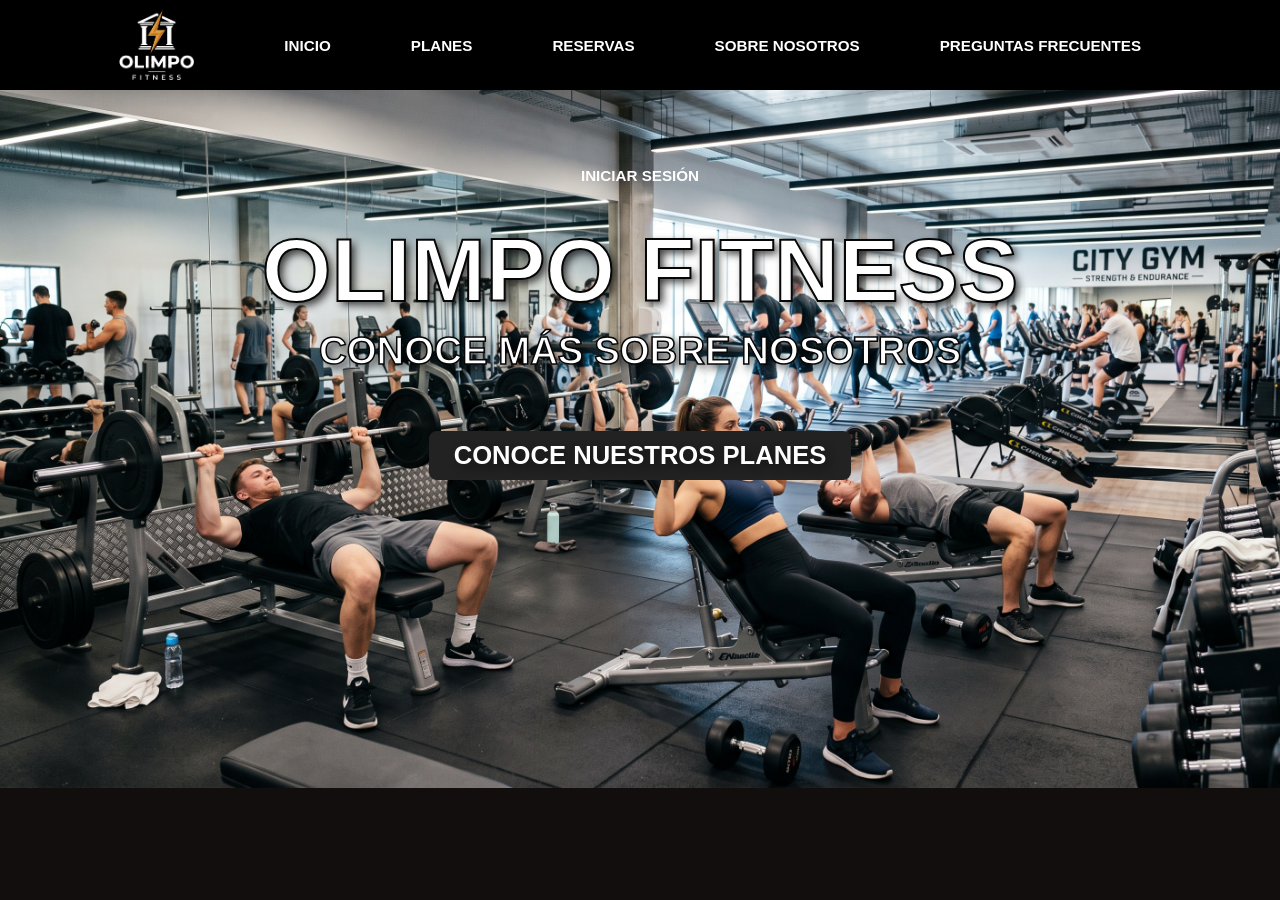
<file: OlimpoFitness/index.html>
<!DOCTYPE html>


<html lang="es">
<head>
    
    <meta charset="UTF-8" name="viewport" content="width=device-width, initial-scale=1.0">
    <link rel="stylesheet" href="estilos.css">

</head>

<body>

    <header id="barra-navegacion"></header>
    <script src="scripts/barraNav.js"></script>


    <!-- Imagen principal del gimnasio -->
    <div class="contenedor-imagen">
        <img src="Imagenes/ImagenPortada.jpeg" class="imagen-fondo">
        <div class="centralizador">
            <h1 class="titulo-pagina">OLIMPO FITNESS</h1>
            <h1 class="sub-titulo">CONOCE MÁS SOBRE NOSOTROS</h1>
            <a href="planes.html" class="boton-img"> CONOCE NUESTROS PLANES </a>
        </div>
    </div>
    
       <script src="scripts/scriptRegistro.js"></script>
</body>

</html>
</file>
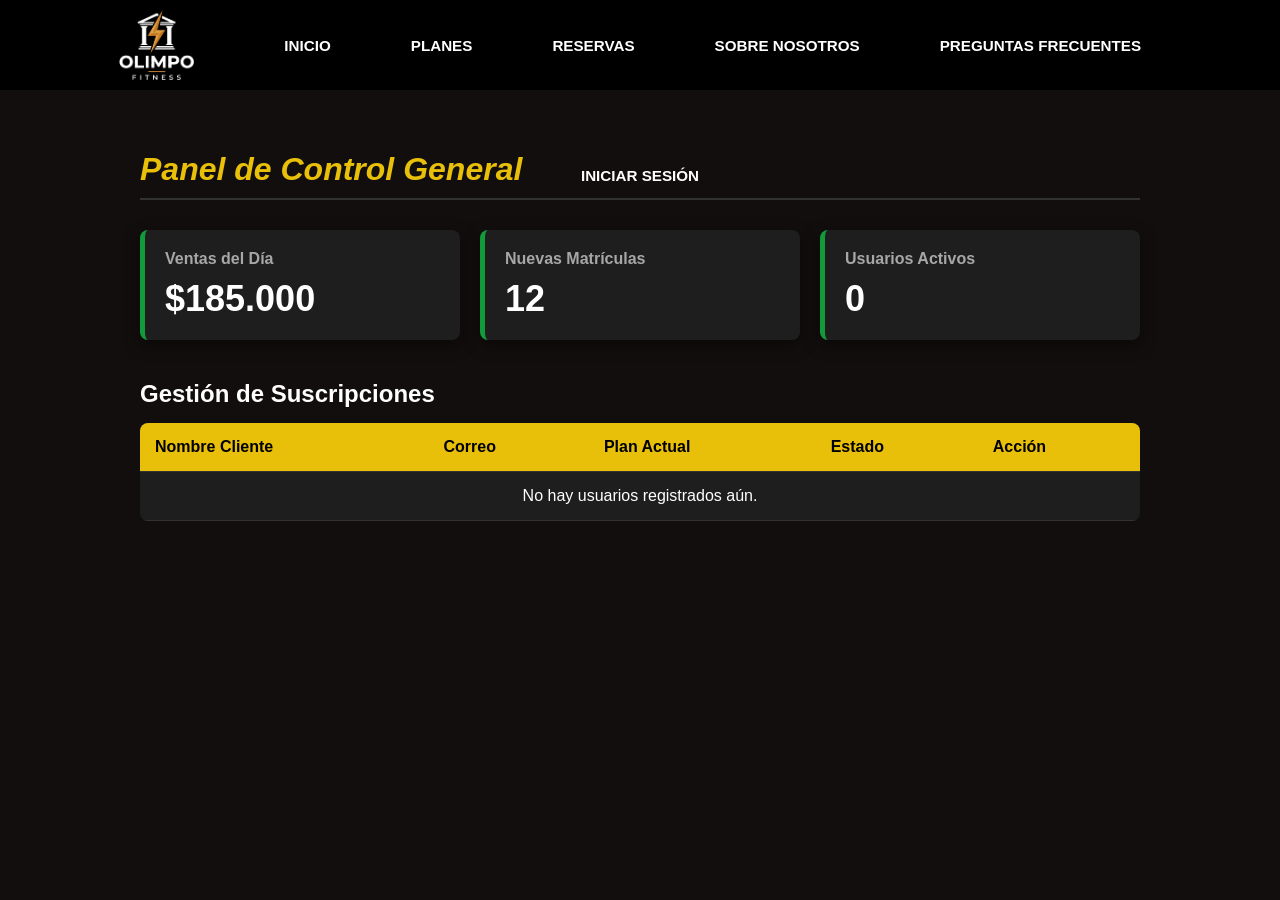
<file: OlimpoFitness/admin.html>
<!DOCTYPE html>
<html lang="es">
<head>
    <meta charset="UTF-8">
    <meta name="viewport" content="width=device-width, initial-scale=1.0">
    <title>Panel Admin - Olimpo Fitness</title>
    <link rel="stylesheet" href="estilos.css">
</head>
<body>

    
    <header id="barra-navegacion"></header>
    <script src="scripts/barraNav.js"></script>

    
    <main class="contenedor-admin">
        <h1 class="titulo-admin">Panel de Control General</h1>
        
        
        <div class="tarjetas-resumen">
            <div class="tarjeta-dato">
                <h3>Ventas del Día</h3>
                <p class="numero-grande">$185.000</p>
            </div>
            <div class="tarjeta-dato">
                <h3>Nuevas Matrículas</h3>
                <p class="numero-grande">12</p>
            </div>
            <div class="tarjeta-dato">
                <h3>Usuarios Activos</h3>
                <p class="numero-grande" id="contador-usuarios">0</p>
            </div>
        </div>

        
        <div class="seccion-tabla">
            <h2>Gestión de Suscripciones</h2>
            <table class="tabla-admin">
                <thead>
                    <tr>
                        <th>Nombre Cliente</th>
                        <th>Correo</th>
                        <th>Plan Actual</th>
                        <th>Estado</th>
                        <th>Acción</th>
                    </tr>
                </thead>
               
                <tbody id="tabla-usuarios">
                </tbody>
            </table>
        </div>
    </main>

    
    <script src="scripts/scriptAdmin.js"></script>
</body>
</html>
</file>
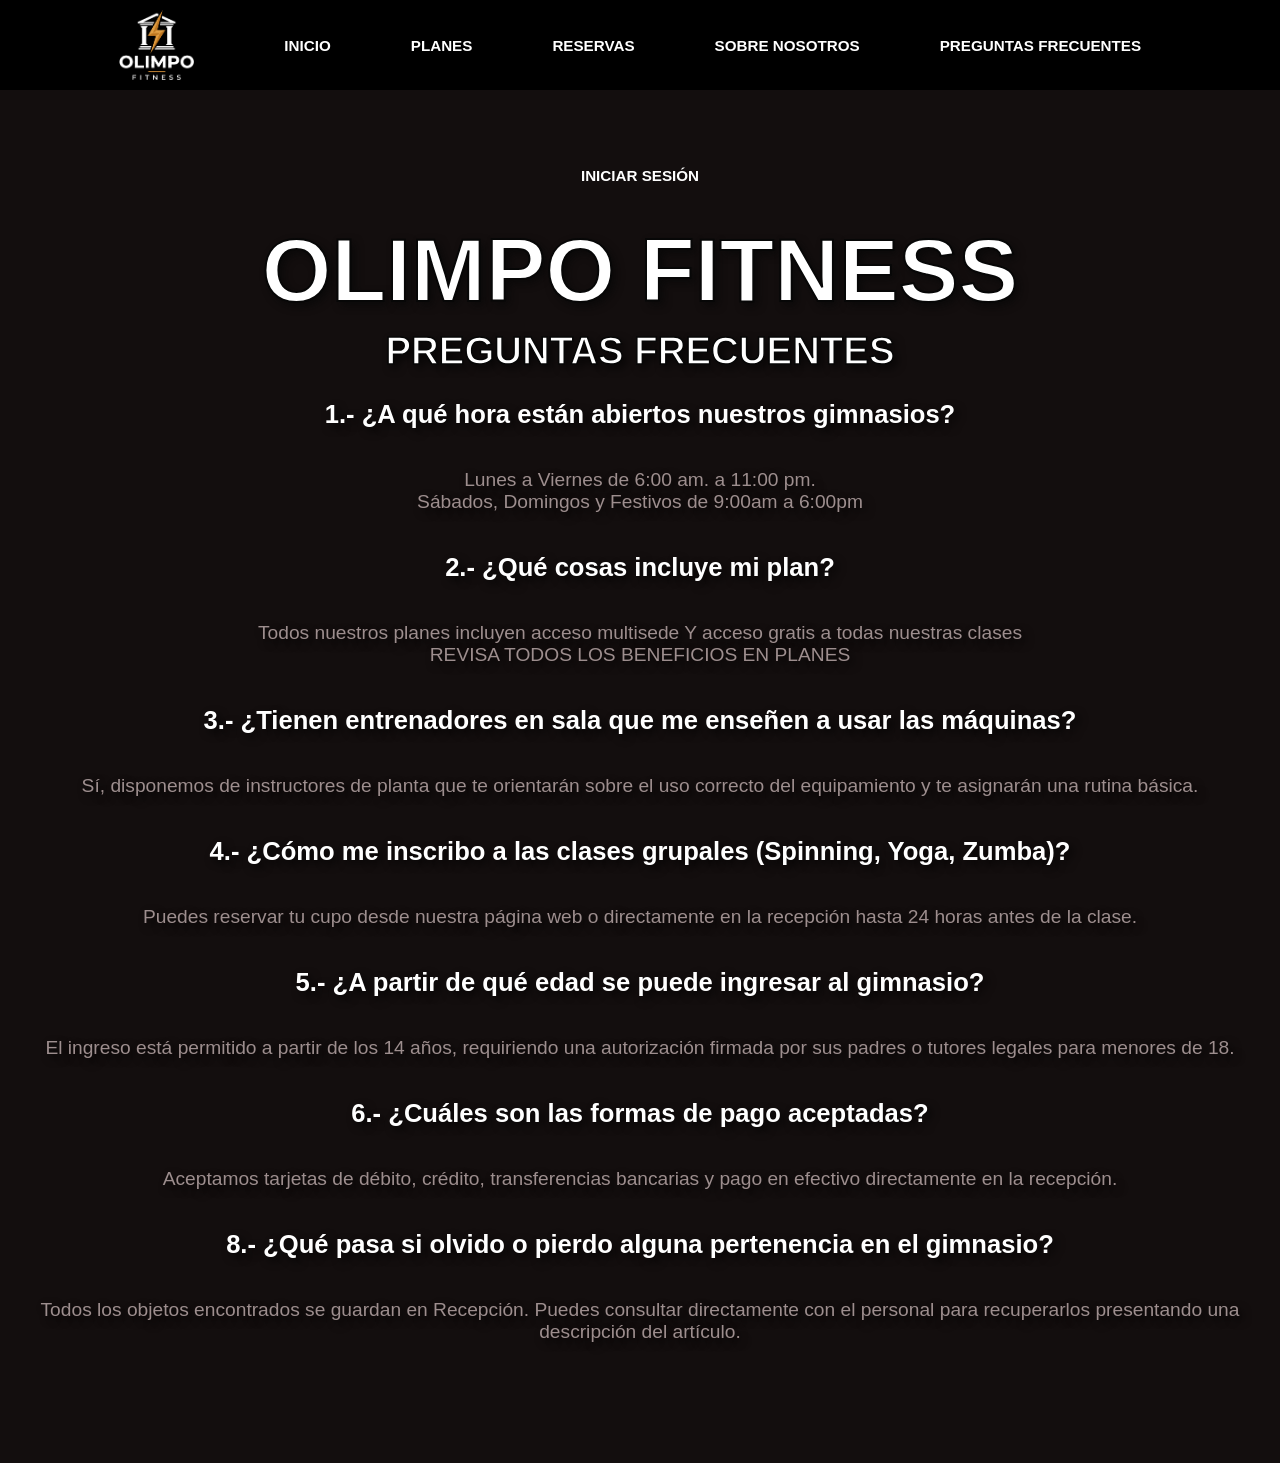
<file: OlimpoFitness/faq.html>
<!DOCTYPE html>


<html lang="es">
<head>
    
    <meta charset="UTF-8" name="viewport" content="width=device-width, initial-scale=1.0">
    <link rel="stylesheet" href="estilos.css">

</head>

<body>

    <!-- Zona de barra principal-->
    <header id="barra-navegacion"></header>
    <script src="scripts/barraNav.js"></script>

    <h1 class="titulo-pagina">OLIMPO FITNESS</h1>
            <h1 class="sub-titulo">PREGUNTAS FRECUENTES</h1>

<div class="contenedor-faq">

    <!-- Pregunta 1 -->
    <div class="faq-item">
        <h3 class="subsubtitulo">1.- ¿A qué hora están abiertos nuestros gimnasios?</h3>
        <p class="texto-respuesta">Lunes a Viernes de 6:00 am. a 11:00 pm.<br>Sábados, Domingos y Festivos de 9:00am a 6:00pm</p>
    </div>

    <!-- Pregunta 2 -->
    <div class="faq-item">
        <h3 class="subsubtitulo">2.- ¿Qué cosas incluye mi plan?</h3>
        <p class="texto-respuesta">Todos nuestros planes incluyen acceso multisede Y acceso gratis a todas nuestras clases <br> REVISA TODOS LOS BENEFICIOS EN PLANES</a></p>
    </div>

    <div class="faq-item">
        <h3 class="subsubtitulo">3.- ¿Tienen entrenadores en sala que me enseñen a usar las máquinas?</h3>
        <p class="texto-respuesta">Sí, disponemos de instructores de planta que te orientarán sobre el uso correcto del equipamiento y te asignarán una rutina básica.</p>
    </div>

    <div class="faq-item">
        <h3 class="subsubtitulo">4.- ¿Cómo me inscribo a las clases grupales (Spinning, Yoga, Zumba)?</h3>
        <p class="texto-respuesta">Puedes reservar tu cupo desde nuestra página web o directamente en la recepción hasta 24 horas antes de la clase.</p>
    </div>

    <div class="faq-item">
        <h3 class="subsubtitulo">5.- ¿A partir de qué edad se puede ingresar al gimnasio?</h3>
        <p class="texto-respuesta">El ingreso está permitido a partir de los 14 años, requiriendo una autorización firmada por sus padres o tutores legales para menores de 18.</p>
    </div>

        <!-- Pregunta 6 -->
    <div class="faq-item">
        <h3 class="subsubtitulo">6.- ¿Cuáles son las formas de pago aceptadas?</h3>
        <p class="texto-respuesta">Aceptamos tarjetas de débito, crédito, transferencias bancarias y pago en efectivo directamente en la recepción.</p>
    </div>

        <!-- Pregunta 7 -->
    <div class="faq-item">
        <h3 class="subsubtitulo">8.- ¿Qué pasa si olvido o pierdo alguna pertenencia en el gimnasio?</h3>
        <p class="texto-respuesta">Todos los objetos encontrados se guardan en Recepción. Puedes consultar directamente con el personal para recuperarlos presentando una descripción del artículo.</p>
    </div>
       <script src="scripts/scriptRegistro.js"></script>
        
</body>

</html>
</file>
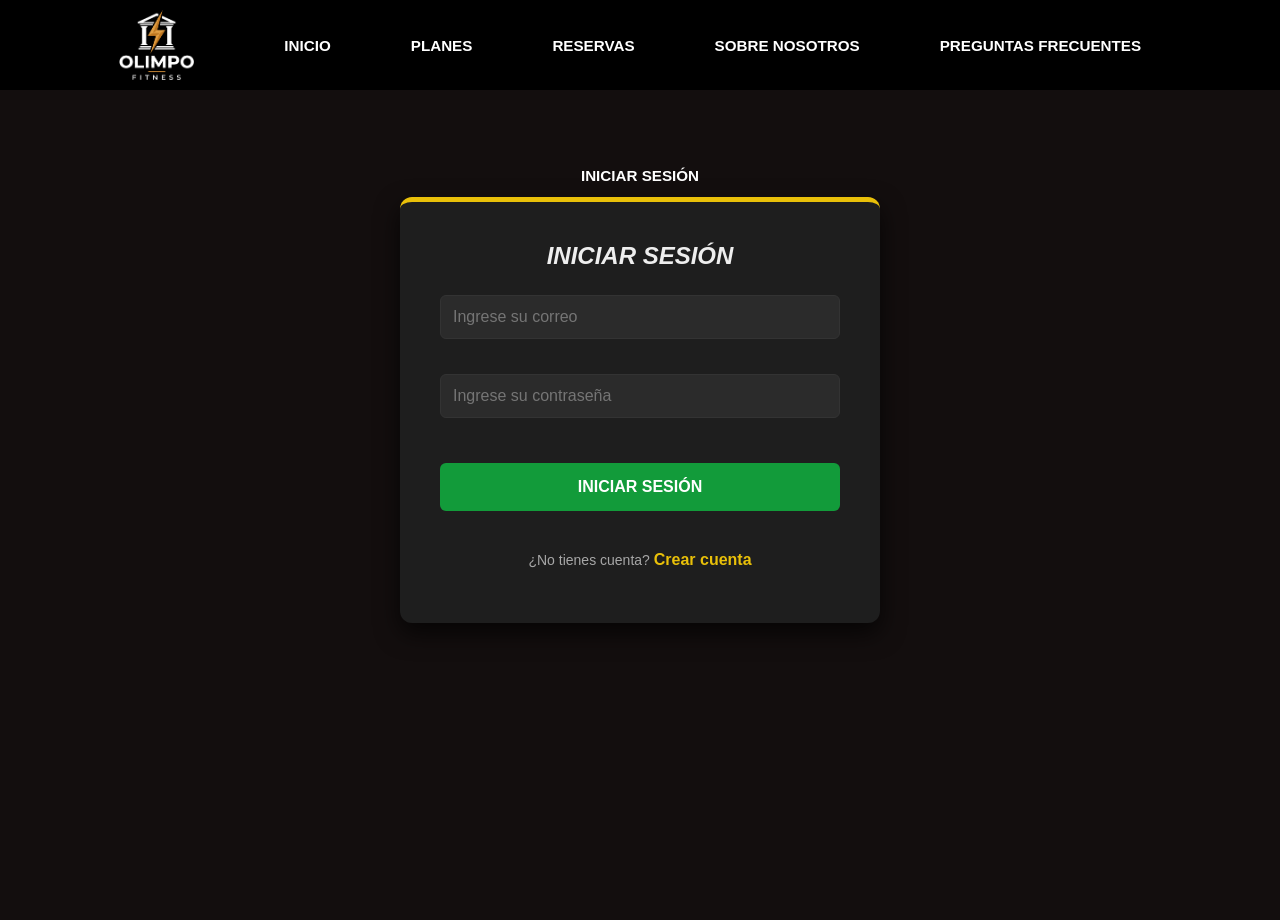
<file: OlimpoFitness/login.html>
<!DOCTYPE html>
<html lang="es">
<head>
    <meta charset="UTF-8">
    <meta name="viewport" content="width=device-width, initial-scale=1.0">
    <title>Iniciar Sesión - Olimpo Fitness</title>
    <link rel="stylesheet" href="estilos.css">
</head>
<body>

    <!-- Zona de barra principal, con botones -->
    <header id="barra-navegacion"></header>
    <script src="scripts/barraNav.js"></script>


    <!-- Contenedor del Login -->
    <div class="contenedor-login">
        <div class="cuadro-login">
            <h2>INICIAR SESIÓN</h2>
            
            <form onsubmit="iniciarSesion(event)">
                <input type="email" id="correo-login" class="campo-texto" placeholder="Ingrese su correo" required>
                <input type="password" id="clave-login" class="campo-texto" placeholder="Ingrese su contraseña" required>
                
                <button type="submit" class="boton-entrar">INICIAR SESIÓN</button>
                
                <p class="texto-registro">
                    ¿No tienes cuenta? <a href="registro.html" class="btn-crear">Crear cuenta</a> 
                </p>
            </form>
        </div>
    </div>

       <script src="scripts/scriptRegistro.js"></script>
</body>
</html>
</file>
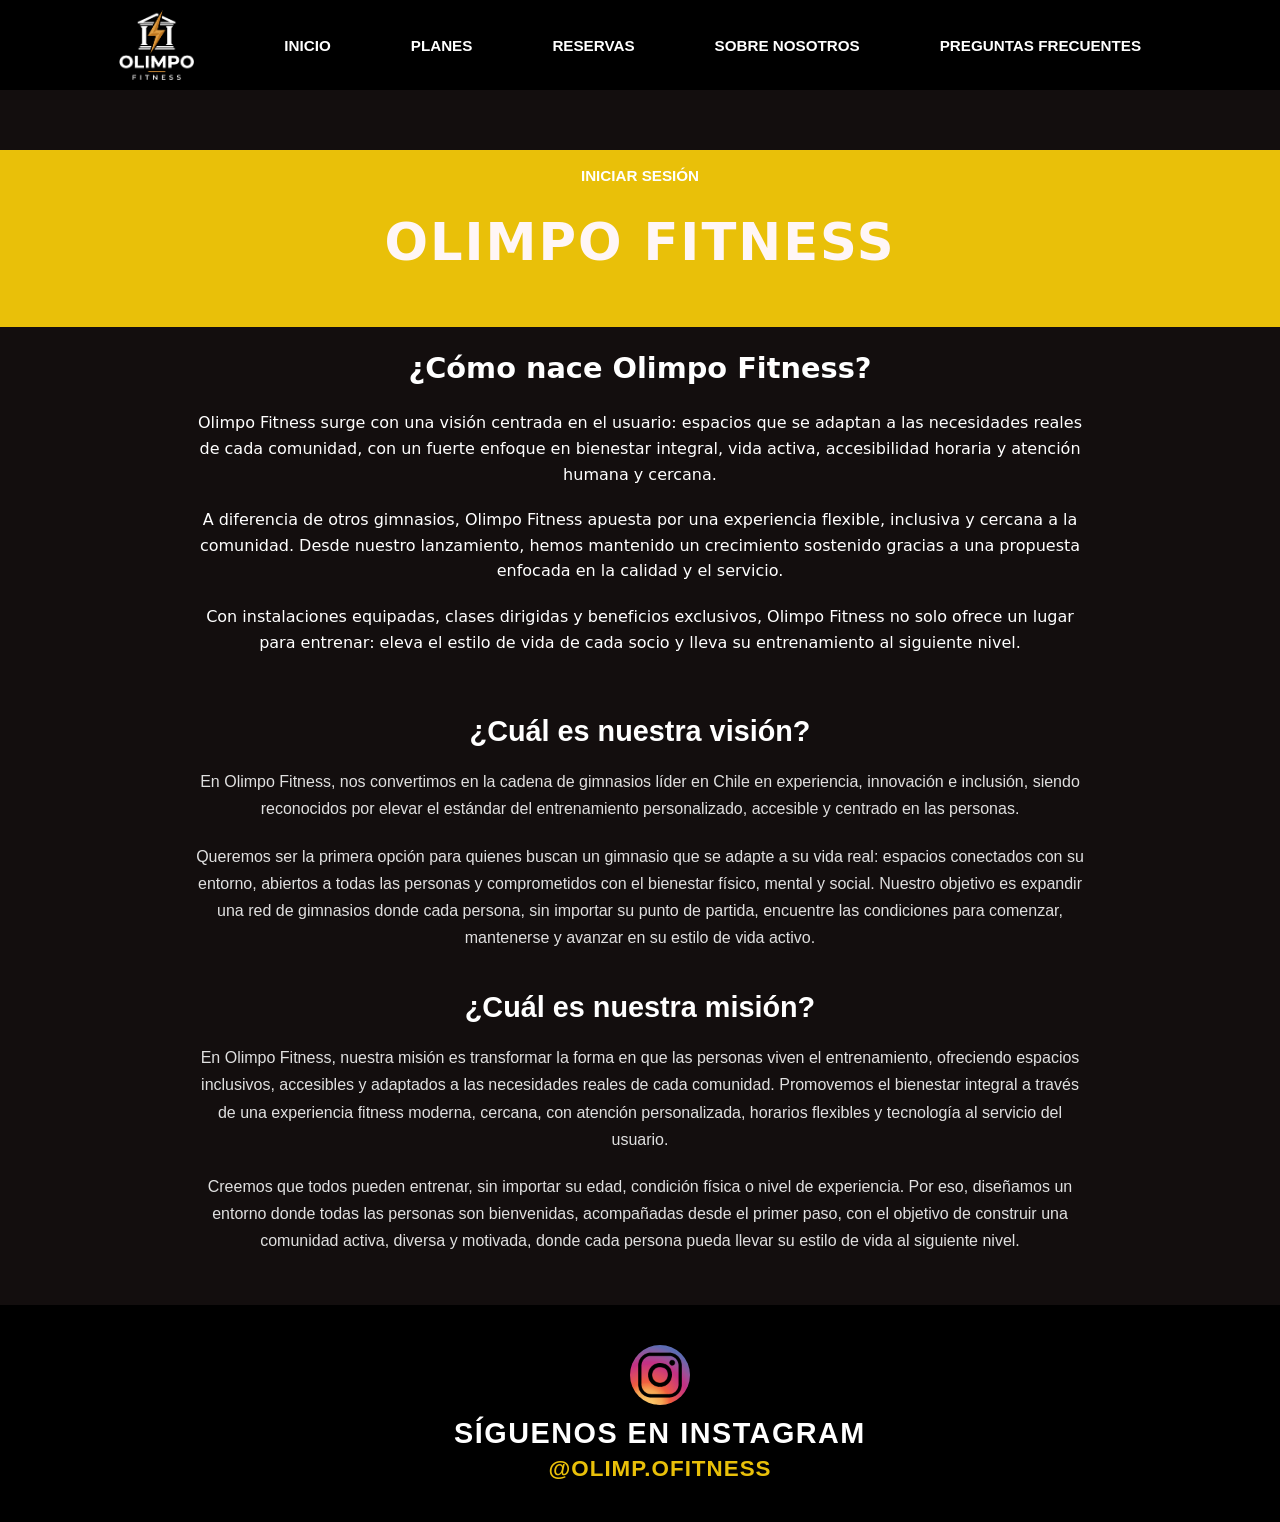
<file: OlimpoFitness/nosotros.html>
<!DOCTYPE html>


<html lang="es">
<head>
    
    <meta charset="UTF-8" name="viewport" content="width=device-width, initial-scale=1.0">
    <link rel="stylesheet" href="estilos.css">

</head>

<body>

    <!-- Zona de barra principal, con botones -->

    <header id="barra-navegacion"></header>
    <script src="scripts/barraNav.js"></script>


    <section class="seccion-nosotros">
        <div class="franja">
            <h1 class="titulo-principal">OLIMPO FITNESS</h1>
        </div>
    
        <h2 class="titulo-nosotros">¿Cómo nace Olimpo Fitness?</h2>

        <p class="texto-nosotros">
            Olimpo Fitness surge con una visión centrada en el usuario: espacios que se adaptan a las necesidades reales de cada comunidad, con un fuerte enfoque en bienestar integral, vida activa, accesibilidad horaria y atención humana y cercana.
        </p>

        <p class="texto-nosotros">
            A diferencia de otros gimnasios, Olimpo Fitness apuesta por una experiencia flexible, inclusiva y cercana a la comunidad. Desde nuestro lanzamiento, hemos mantenido un crecimiento sostenido gracias a una propuesta enfocada en la calidad y el servicio.
        </p>

        <p class="texto-nosotros">
            Con instalaciones equipadas, clases dirigidas y beneficios exclusivos, Olimpo Fitness no solo ofrece un lugar para entrenar: eleva el estilo de vida de cada socio y lleva su entrenamiento al siguiente nivel.
        </p>
    </section>

    <section class="seccion-mision-vision">
        <h2 class="titulo-vm">¿Cuál es nuestra visión?</h2>
        <p class="texto-vm">
            En Olimpo Fitness, nos convertimos en la cadena de gimnasios líder en Chile en experiencia, innovación e inclusión, siendo reconocidos por elevar el estándar del entrenamiento personalizado, accesible y centrado en las personas.
        </p>
        <p class="texto-vm">
            Queremos ser la primera opción para quienes buscan un gimnasio que se adapte a su vida real: espacios conectados con su entorno, abiertos a todas las personas y comprometidos con el bienestar físico, mental y social. Nuestro objetivo es expandir una red de gimnasios donde cada persona, sin importar su punto de partida, encuentre las condiciones para comenzar, mantenerse y avanzar en su estilo de vida activo.
        </p>

        <h2 class="titulo-vm">¿Cuál es nuestra misión?</h2>
        <p class="texto-vm">
            En Olimpo Fitness, nuestra misión es transformar la forma en que las personas viven el entrenamiento, ofreciendo espacios inclusivos, accesibles y adaptados a las necesidades reales de cada comunidad. Promovemos el bienestar integral a través de una experiencia fitness moderna, cercana, con atención personalizada, horarios flexibles y tecnología al servicio del usuario.
        </p>
        <p class="texto-vm">
            Creemos que todos pueden entrenar, sin importar su edad, condición física o nivel de experiencia. Por eso, diseñamos un entorno donde todas las personas son bienvenidas, acompañadas desde el primer paso, con el objetivo de construir una comunidad activa, diversa y motivada, donde cada persona pueda llevar su estilo de vida al siguiente nivel.
        </p>
    </section>
    <section class="banner-instagram">
        <a href="https://www.instagram.com/olimp.ofitness?igsi=YWFha2hhNXBubDRo" target="_blank" rel="noopener noreferrer" class="link-instagram">
    
            <img src="Imagenes/Logo ig.png" alt="Instagram Olimpo Fitness" class="icono-instagram">

            <div class="contenedor-texto-ig">
                <h3 class="titulo-ig">SÍGUENOS EN INSTAGRAM</h3>
                <span class="usuario-ig">@OLIMP.OFITNESS</span>
            </div>
        </a>
    </section>
       <script src="scripts/scriptRegistro.js"></script>


</body>

</html>
</file>
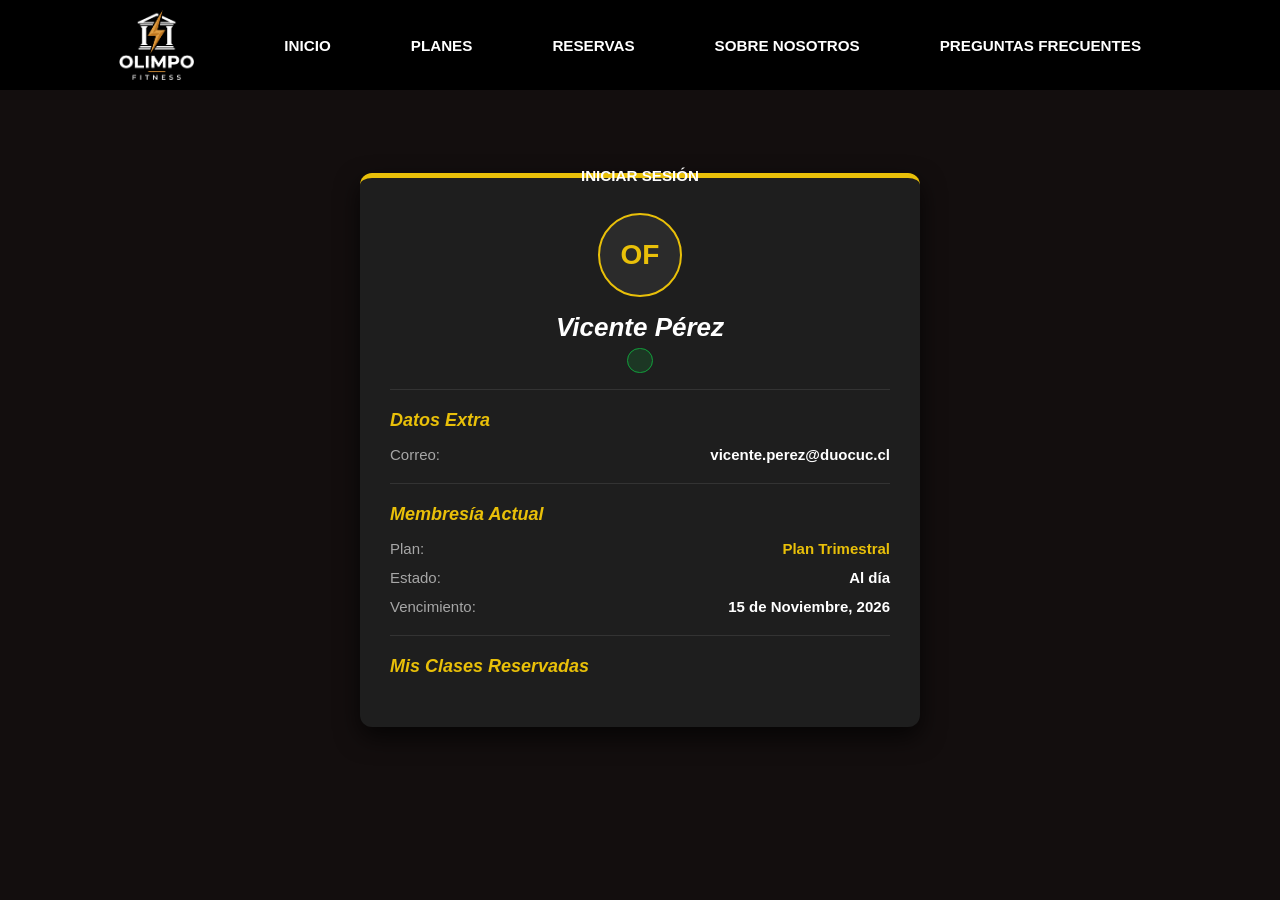
<file: OlimpoFitness/perfil.html>
<!DOCTYPE html>
<html lang="es">
<head>
    <meta charset="UTF-8">
    <meta name="viewport" content="width=device-width, initial-scale=1.0">
    <title>Mi Perfil - Olimpo Fitness</title>
    <link rel="stylesheet" href="estilos.css">
</head>
<body>

    <header id="barra-navegacion"></header>
    <script src="scripts/barraNav.js"></script>


    <main class="contenedor-perfil">
        
        <div class="tarjeta-perfil">
            
            <div class="cabecera-perfil">
                <div class="avatar-usuario">
                    <span>OF</span>
                </div>
                <h1 class="nombre-usuario" id="texto-nombre">Vicente Pérez</h1>
                <span class="badge-estado" id="badgeEstado"></span>
            </div>

            <hr class="separador">

            <div class="seccion-datos">
                <h3 class="titulo-seccion">Datos Extra</h3>
                
                <div class="fila-dato">
                    <span class="etiqueta-dato">Correo:</span>
                    <span class="valor-dato" id="texto-correo">vicente.perez@duocuc.cl</span>
                </div>
            </div>

            <hr class="separador">

            <div class="seccion-datos">
                <h3 class="titulo-seccion">Membresía Actual</h3>
                
                <div class="fila-dato">
                    <span class="etiqueta-dato">Plan:</span>
                    <span class="valor-dato plan-resaltado" id="texto-plan">Plan Trimestral</span>
                </div>

                <div class="fila-dato" id="texto-vencimiento-2">
                    <span class="etiqueta-dato">Estado:</span>
                    <span class="valor-dato estado-al-dia" id="texto-estado">Al día</span>
                </div>

                <div class="fila-dato" id="texto-vencimiento">
                    <span class="etiqueta-dato">Vencimiento:</span>
                    <span class="valor-dato">15 de Noviembre, 2026</span>
                </div>
            </div>
            
            <hr class="separador">

            <div class="seccion-datos">
                <h3 class="titulo-seccion">Mis Clases Reservadas</h3>
                
                
                <div id="lista-reservas">
                    
                </div>
            </div>
        </div>

       <script src="scripts/scriptRegistro.js"></script>
    </main>
</body>
</html>
</file>
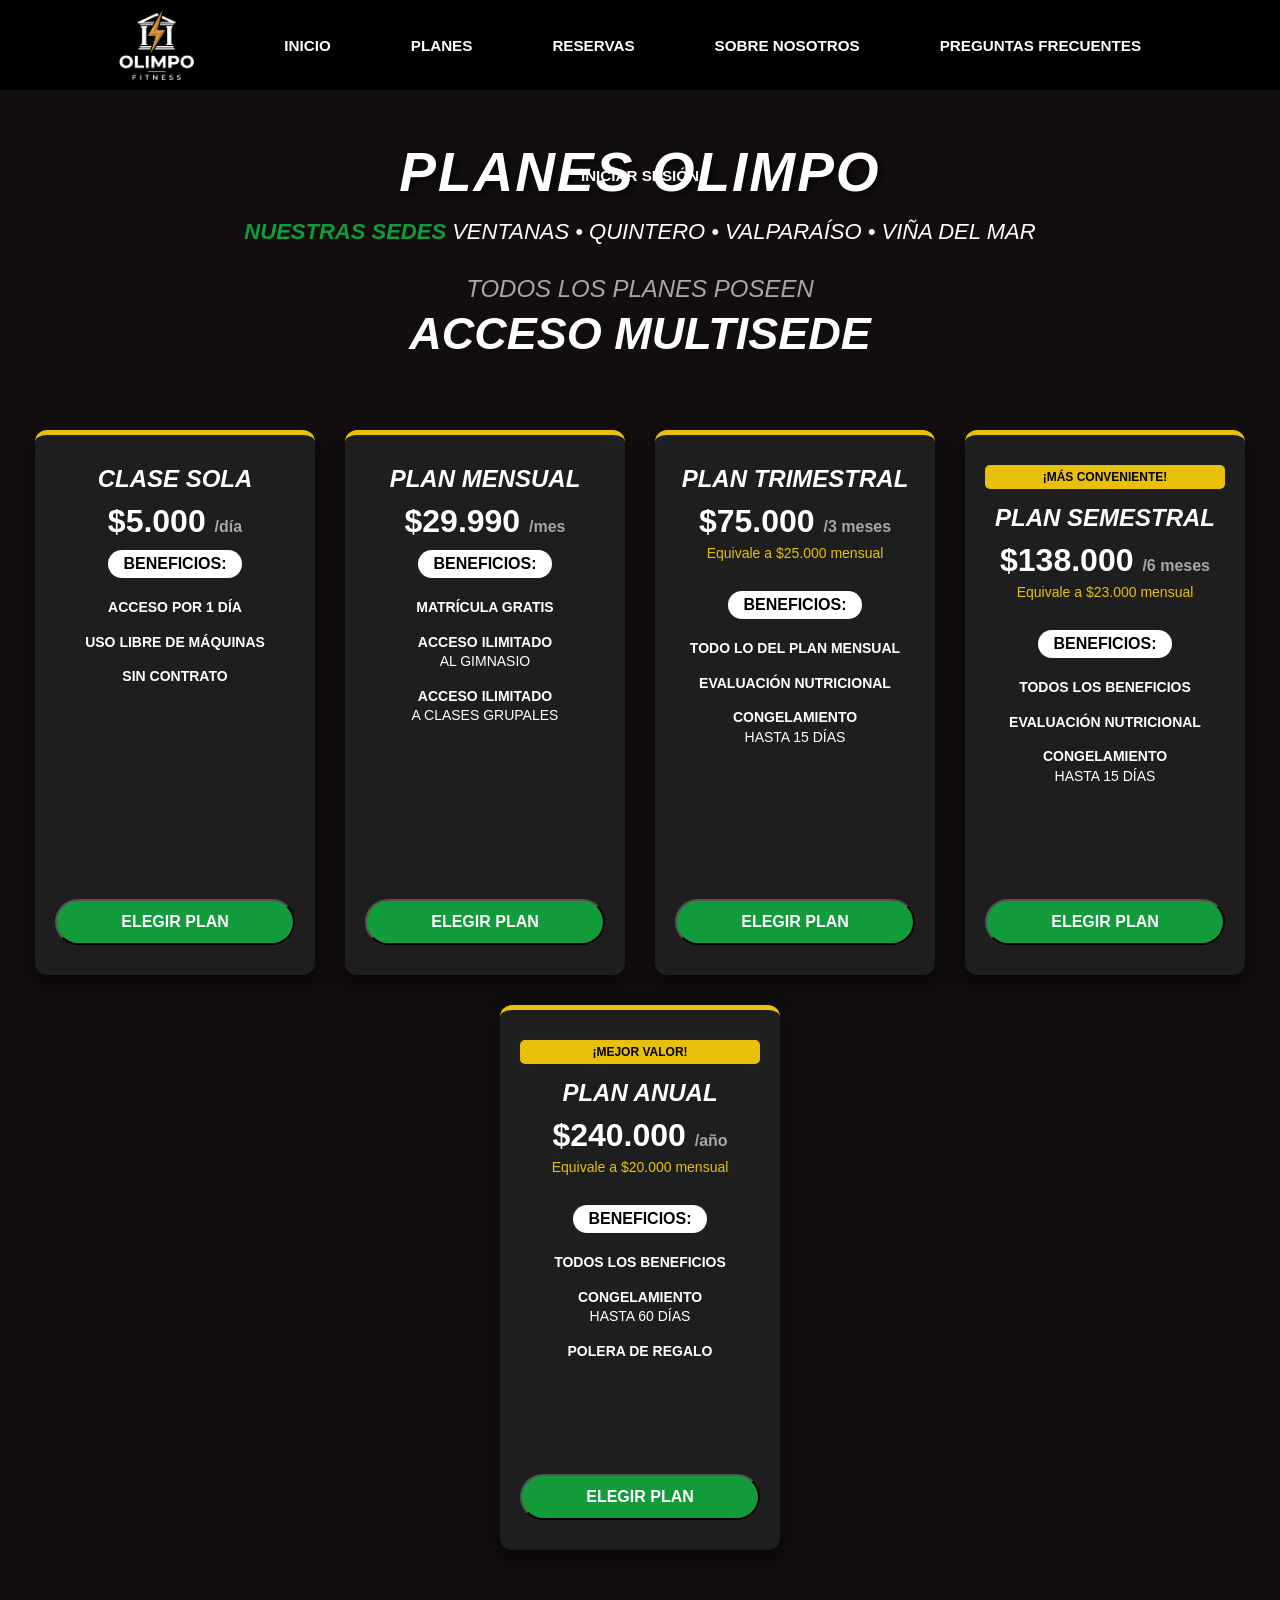
<file: OlimpoFitness/planes.html>
<!DOCTYPE html>


<html lang="es">
<head>
    
    <meta charset="UTF-8" name="viewport" content="width=device-width, initial-scale=1.0">
    <link rel="stylesheet" href="estilos.css">

</head>

<body>

    <!-- Zona de barra principal, con botones -->
    <header id="barra-navegacion"></header>
    <script src="scripts/barraNav.js"></script>

    <!-- ZONA DEL TÍTULO PRINCIPAL -->
    <div class="encabezado-planes">
        <h1 class="titulo-principal-planes">PLANES OLIMPO</h1>
        
        <h3 class="subtitulo-sedes">
            <span class="texto-resalte">NUESTRAS SEDES</span> VENTANAS • QUINTERO • VALPARAÍSO • VIÑA DEL MAR
        </h3>
        
        <h2 class="texto-multisede">
            TODOS LOS PLANES POSEEN <br> 
            <span class="destacado-blanco">ACCESO MULTISEDE</span>
        </h2>
    </div>
    
    
    <div class = "contenedor-planes">

    <!-- Plan 1: Clase Sola -->
        <div class="tarjeta-plan">
            <h2 class="titulo-plan">CLASE SOLA</h2>
            <h2 class="precio-plan">$5.000 <span class="detalle-mes">/día</span></h2>
            
            <div class="etiqueta-beneficios">BENEFICIOS:</div>
            
            <ul class="lista-beneficios">
                <li><strong>ACCESO POR 1 DÍA</strong></li>
                <li><strong>USO LIBRE DE MÁQUINAS</strong></li>
                <li><strong>SIN CONTRATO</strong></li>
            </ul>
            
            <button class="boton-verde" data-plan="plan-diario">ELEGIR PLAN</button>
        </div>

        <!-- Plan 2: Mensual -->
        <div class="tarjeta-plan">
            <h2 class="titulo-plan">PLAN MENSUAL</h2>
            <h2 class="precio-plan">$29.990 <span class="detalle-mes">/mes</span></h2>
            
            <div class="etiqueta-beneficios">BENEFICIOS:</div>
            
            <ul class="lista-beneficios">
                <li><strong>MATRÍCULA GRATIS</strong></li>
                <li><strong>ACCESO ILIMITADO</strong> <br> AL GIMNASIO</li>
                <li><strong>ACCESO ILIMITADO</strong> <br> A CLASES GRUPALES</li>
            </ul>
            
            <button class="boton-verde" data-plan="plan-mensual">ELEGIR PLAN</button>
        </div>

        <!-- Plan 3: Trimestral -->
        <div class="tarjeta-plan">
            
            <h2 class="titulo-plan">PLAN TRIMESTRAL</h2>
            <h2 class="precio-plan">$75.000 <span class="detalle-mes">/3 meses</span></h2>
            <p class="texto-ahorro">Equivale a $25.000 mensual</p> 
            
            <div class="etiqueta-beneficios">BENEFICIOS:</div>
            
            <ul class="lista-beneficios">
                <li><strong>TODO LO DEL PLAN MENSUAL</strong></li>
                <li><strong>EVALUACIÓN NUTRICIONAL</strong></li>
                <li><strong>CONGELAMIENTO</strong> <br> HASTA 15 DÍAS</li>
            </ul>
            
            <button class="boton-verde" data-plan="plan-trimestral">ELEGIR PLAN</button>
        </div>

        <!-- Plan 4: Semestral-->
        <div class="tarjeta-plan">
            <div class="etiqueta-destacado">¡MÁS CONVENIENTE!</div>
            
            <h2 class="titulo-plan">PLAN SEMESTRAL</h2>
            <h2 class="precio-plan">$138.000 <span class="detalle-mes">/6 meses</span></h2>
            <p class="texto-ahorro">Equivale a $23.000 mensual</p> 
            
            <div class="etiqueta-beneficios">BENEFICIOS:</div>
            
            <ul class="lista-beneficios">
                <li><strong>TODOS LOS BENEFICIOS</strong></li>
                <li><strong>EVALUACIÓN NUTRICIONAL</strong></li>
                <li><strong>CONGELAMIENTO</strong> <br> HASTA 15 DÍAS</li>
            </ul>
            
            <button class="boton-verde" data-plan="plan-semestral">ELEGIR PLAN</button>
        </div>
        

        <!-- Plan 4: Anual -->
        <div class="tarjeta-plan">
            <div class="etiqueta-destacado">¡MEJOR VALOR!</div>
            
            <h2 class="titulo-plan">PLAN ANUAL</h2>
            <h2 class="precio-plan">$240.000 <span class="detalle-mes">/año</span></h2>
            <p class="texto-ahorro">Equivale a $20.000 mensual</p> 
            
            <div class="etiqueta-beneficios">BENEFICIOS:</div>
            
            <ul class="lista-beneficios">
                <li><strong>TODOS LOS BENEFICIOS</strong></li>
                <li><strong>CONGELAMIENTO</strong> <br> HASTA 60 DÍAS</li>
                <li><strong>POLERA DE REGALO</strong></li>
            </ul>
            
            <button class="boton-verde" data-plan="plan-anual">ELEGIR PLAN</button>
        </div>
    </div>
       <script src="scripts/scriptRegistro.js"></script>
       <script src="scripts/comprarPlanes.js"></script>

</body>
</html>
</file>
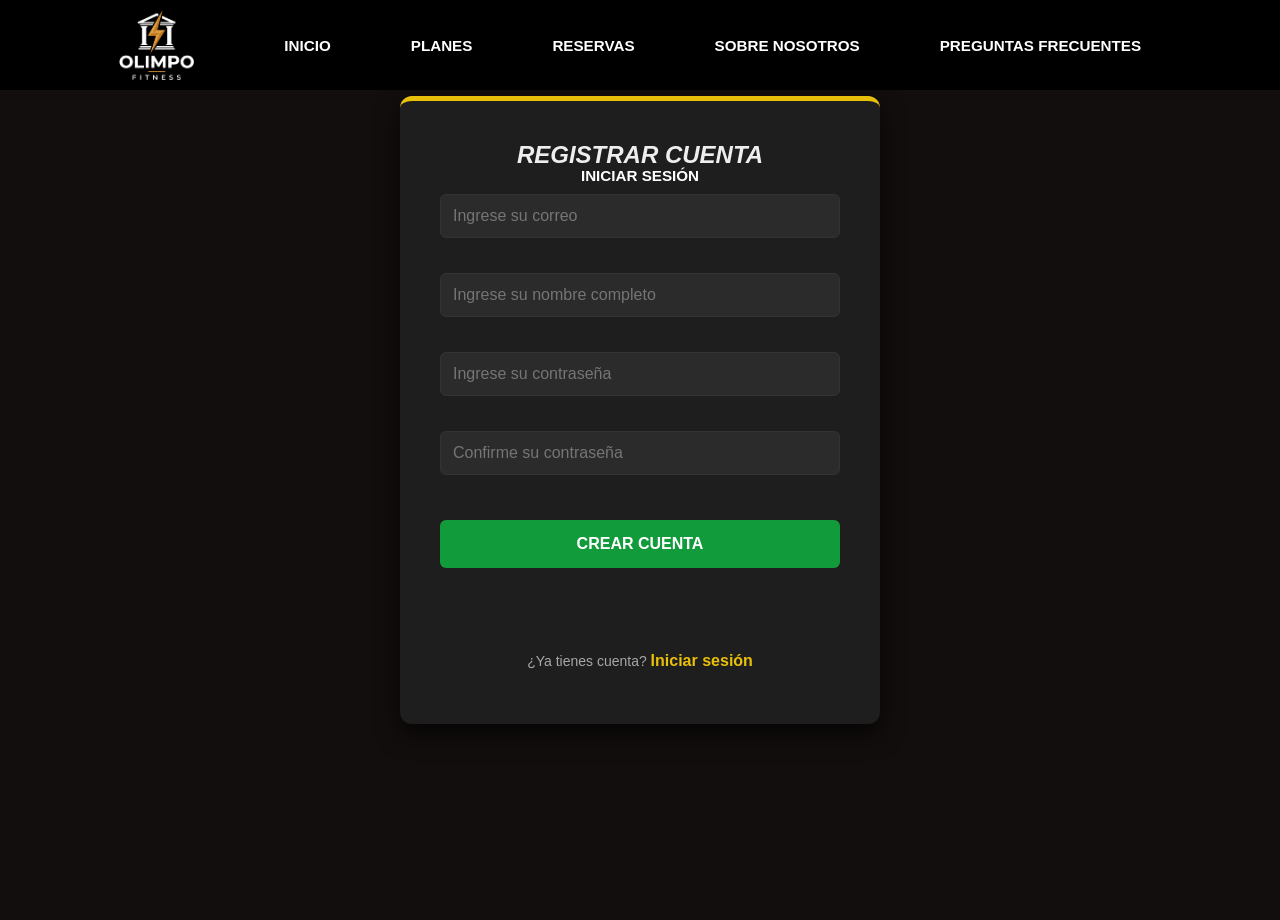
<file: OlimpoFitness/registro.html>
<!DOCTYPE html>
<html lang="es">
<head>
    <meta charset="UTF-8">
    <meta name="viewport" content="width=device-width, initial-scale=1.0">
    <title>Registro - Olimpo Fitness</title>
    <link rel="stylesheet" href="estilos.css">
</head>
<body>

    <header id="barra-navegacion"></header>
    <script src="scripts/barraNav.js"></script>


    <!-- Contenedor del Registro -->
    <div class="contenedor-login">
        <div class="cuadro-login">
            <h2>REGISTRAR CUENTA</h2>
            
            <form onsubmit="registrarCuenta(event)">
                <input type="email" id="reg-correo" class="campo-texto" placeholder="Ingrese su correo" required>
                <input type="text" id="reg-nombre" class="campo-texto" placeholder="Ingrese su nombre completo" required>
                <input type="password" id="reg-clave1" class="campo-texto" placeholder="Ingrese su contraseña" required>
                <input type="password" id="reg-clave2" class="campo-texto" placeholder="Confirme su contraseña" required>
                
                <button type="submit" class="boton-entrar">CREAR CUENTA</button> 

                <!-- Aquí se inyectarán los mensajes de error desde script.js -->
                <p class="texto-registro" id="mensaje-error" style="color: #ff4d4d; margin-top: 10px;"></p>
                
                <p class="texto-registro">
                    ¿Ya tienes cuenta? <a href="login.html" class="btn-crear">Iniciar sesión</a> 
                </p>
            </form>
        </div>
    </div>

       <script src="scripts/scriptRegistro.js"></script>
</body>
</html>
</file>
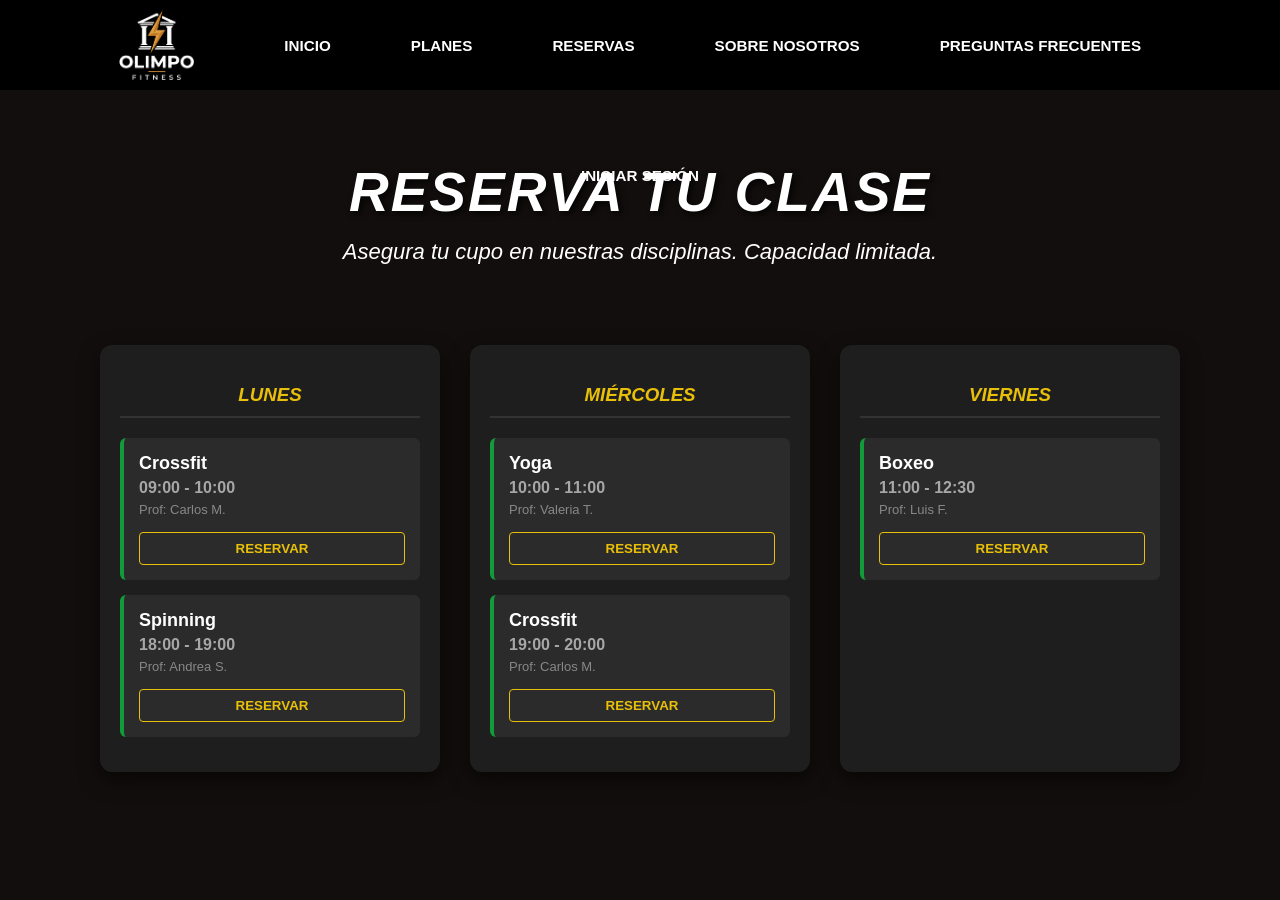
<file: OlimpoFitness/reservas.html>
<!DOCTYPE html>
<html lang="es">
<head>
    <meta charset="UTF-8">
    <meta name="viewport" content="width=device-width, initial-scale=1.0">
    <title>Reservas - Olimpo Fitness</title>
    <link rel="stylesheet" href="estilos.css">
</head>
<body>

    <!-- Aquí se inyecta el menú automáticamente -->
    <header id="barra-navegacion"></header>
    <script src="scripts/barraNav.js"></script>

    <main class="contenedor-reservas">
        <div class="encabezado-planes">
            <h1 class="titulo-principal-planes">RESERVA TU CLASE</h1>
            <p class="subtitulo-sedes">Asegura tu cupo en nuestras disciplinas. Capacidad limitada.</p>
        </div>

        
        <div class="grilla-horarios">
            
            <!-- LUNES -->
            <div class="dia-horario">
                <h3 class="titulo-dia">LUNES</h3>
                
                <div class="tarjeta-clase">
                    <h4>Crossfit</h4>
                    <p class="hora-clase">09:00 - 10:00</p>
                    <p class="profe-clase">Prof: Carlos M.</p>
                    
                    <button class="btn-reservar" onclick="reservarClase('Crossfit - Lunes 09:00')">RESERVAR</button>
                </div>

                <div class="tarjeta-clase">
                    <h4>Spinning</h4>
                    <p class="hora-clase">18:00 - 19:00</p>
                    <p class="profe-clase">Prof: Andrea S.</p>
                    <button class="btn-reservar" onclick="reservarClase('Spinning - Lunes 18:00')">RESERVAR</button>
                </div>
            </div>

            <!-- MIÉRCOLES -->
            <div class="dia-horario">
                <h3 class="titulo-dia">MIÉRCOLES</h3>
                
                <div class="tarjeta-clase">
                    <h4>Yoga</h4>
                    <p class="hora-clase">10:00 - 11:00</p>
                    <p class="profe-clase">Prof: Valeria T.</p>
                    <button class="btn-reservar" onclick="reservarClase('Yoga - Miércoles 10:00')">RESERVAR</button>
                </div>

                <div class="tarjeta-clase">
                    <h4>Crossfit</h4>
                    <p class="hora-clase">19:00 - 20:00</p>
                    <p class="profe-clase">Prof: Carlos M.</p>
                    <button class="btn-reservar" onclick="reservarClase('Crossfit - Miércoles 19:00')">RESERVAR</button>
                </div>
            </div>

            <!-- VIERNES -->
            <div class="dia-horario">
                <h3 class="titulo-dia">VIERNES</h3>
                
                <div class="tarjeta-clase">
                    <h4>Boxeo</h4>
                    <p class="hora-clase">11:00 - 12:30</p>
                    <p class="profe-clase">Prof: Luis F.</p>
                    <button class="btn-reservar" onclick="reservarClase('Boxeo - Viernes 11:00')">RESERVAR</button>
                </div>
            </div>

        </div>
    </main>

    <!-- Conectamos el script exclusivo de reservas -->
    <script src="scripts/scriptReservas.js"></script>
</body>
</html>
</file>
<file: OlimpoFitness/estilos.css>
body{
    margin: 0;
    font-family: Arial,sans-serif;
    background-color: #130e0e;
    overflow-x: hidden;
}

a {
    text-decoration: none;
}

/* BARRA PRINCIPAL */
.contenedor-botones{
    display: flex;
    justify-content: center;
    align-items: center;
    gap: 40px;
    padding: 15px 30px;
    background-color: rgb(19, 14, 14); 
    flex-wrap: wrap;
}

.boton-texto {
    background: none;
    border: none;
    padding: 5px;
    font: Arial;
    font-size: 18px;
    color: #a7a7a7;
    cursor: pointer;
    z-index: 2;

}

.boton-texto:hover {
  color: #ffffff;
  transition: color .3s ease;
  text-decoration: underline;
}   

.logo{
    height: auto;
    width: 100px;
    max-width: 100%;
}

/* FOTO PRINCIPAL */

.contenedor-imagenes{
    position: relative;
    width: 100%;
    overflow: hidden;
}

.imagen-fondo{
    position: relative;
    width: 100%;
    height: auto;
}

.centralizador{
    position: absolute;
    top: 0;
    left: 0;
    width: 100%;
    height: 100%;

    display: flex;
    flex-direction: column;
    justify-content: center;
    align-items: center; 
    gap: 15px;
    padding: 20px;
    
    box-sizing: border-box;
}

.titulo-pagina{
    position: absolute;
    top: 0;
    left: 0;
    width: 100%;
    height: 60%;

    display: flex;
    justify-content: center;
    align-items: center;
    
    -webkit-text-stroke-width: 2px;
    -webkit-text-stroke-color: rgb(7, 7, 7);
    color: rgb(255, 255, 255);
    font-size: 7vw;
    font-weight: bold;
    text-shadow: 4px 4px 8px rgba(7, 7, 7, 0.8);
    text-align: center;
    margin: 0;

}

.sub-titulo{
    position: absolute;
    top: 0;
    left: 0;
    width: 100%;
    height: 78%;

    display: flex;
    justify-content: center;
    align-items: center;
    
    -webkit-text-stroke-width: 1.5px;
    -webkit-text-stroke-color: rgb(7, 7, 7);

    color: white;
    font-size: 3vw;
    font-weight: bold;
    text-shadow: 4px 4px 8px rgba(0, 0, 0, 0.8);
    margin: 0;
    text-align: center;
}

.boton-img{
    background: rgb(34, 34, 34);
    border: none;
    padding: 10px 25px;
    font-size: 20px;
    border-radius: 8px;

    color: rgb(255, 255, 255);
    font-size: 2vw;
    font-weight: bold;
    text-shadow: 4px 4px 8px rgba(17, 16, 16, 0.8);

    cursor: pointer;
    z-index: 2;
    margin-top: 10px;
}

.boton-img:hover {
  color: #e9c009;
  transition: color .3s ease;
}   

/* ESTILOS PAGINA NOSOTROS*/
.seccion-nosotros {
  max-width: 900px;
  margin: 60px auto;
  padding: 0 20px;
  text-align: center;
  font-family: system-ui, -apple-system, sans-serif;
}

.franja{
  width: 100vw;
  margin-left: calc(-50vw + 50%);
  margin-right: calc(-50vw + 50%);
  padding: 100px 0;
  
  background-color: #e9c009;
  display: flex;
  justify-content: center;
  align-items: center;
  padding: 20px 0;
}

.titulo-nosotros {
  font-size: 1.8rem;
  font-weight: 700;
  color: #ffffff; 
  margin-bottom: 25px;
}

.texto-nosotros {
  font-size: 1rem;
  line-height: 1.6;
  color: #ffffff;
  margin-bottom: 20px;
  font-weight: 400;
}
.titulo-principal {
  font-size: 4vw;
  font-weight: 800;
  letter-spacing: 2px;
  text-transform: uppercase;
  color: #fff6f6;
  margin-bottom: 35px;
}
.seccion-mision-vision {
  max-width: 900px;
  margin: 50px auto;
  padding: 0 20px;
  text-align: center;
}

.titulo-vm {
  color: #ffffff;            
  font-size: 1.8rem;
  font-weight: 700;
  margin-top: 40px;
  margin-bottom: 20px;
}

.texto-vm {
  color: #e0e0e0;            
  font-size: 1rem;
  line-height: 1.7;
  margin-bottom: 20px;
  font-weight: 300;
}
.banner-instagram {
  width: 100%;
  background-color: #000000;
  padding: 40px 20px;
  text-align: center;
}

.link-instagram {
  display: inline-flex;
  flex-direction: column;
  align-items: center;
  text-decoration: none;
  transition: transform 0.2s ease-in-out;
}

.link-instagram:hover {
  transform: scale(1.05); 
}

.icono-instagram {
  width: 60px;
  height: 60px;
  object-fit: cover;      
  border-radius: 50%;      
  margin-bottom: 12px;
}

.titulo-ig {
  color: #ffffff;         
  font-size: 1.8rem;
  font-weight: 800;
  letter-spacing: 1.5px;
  margin: 0;
}

.usuario-ig {
  display: block;
  color: #e9c009;         
  font-size: 1.4rem;
  font-weight: 700;
  letter-spacing: 1px;
  margin-top: 6px;
}


.contenedor-botones {
  display: flex;
  align-items: center;
  background-color: #000000;
  height: 90px;             
  padding: 0 20px;
}


.logo {
  height: 70px;            
  width: auto;           
  margin-right: 30px;
}


.boton-texto {
  display: flex;
  align-items: center;
  height: 100%;
  padding: 0 20px;
  background: transparent;
  border: none;
  color: #ffffff;
  font-size: 0.95rem;
  font-weight: 700;
  text-decoration: none;
  cursor: pointer;
  transition: background-color 0.2s ease, color 0.2s ease;
}

.boton-texto:hover {
  background-color: #e9c009;
  color: #ffffff;
}

/* INICIO DE SESION*/

.contenedor-login {
    display: flex;
    justify-content: center;
    align-items: center;
    min-height: 85vh;
    margin-top: 110px; 
}


.cuadro-login {
  background-color: rgb(31,31,31);
  padding: 40px;
  border-radius: 8px;
  box-shadow: 1px 1px 20px #e9c009;
  width: 320px;
  margin-top: -300px;
}

.cuadro-login h2{
    text-align: center;
    margin-top: 0;
    margin-bottom: 30px;
    color: #eeeeee;
}

.cuadro-login form{
    display: flex;
    flex-direction: column;
    gap: 20px;
}

.campo-texto{
    padding: 12px;
    border: 1px solid #cccccc;
    border-radius: 5px;
    font-size: 14px;
    font-family: inherit;
    outline: none;
}

.campo-texto:focus{
    border-color: #e9c009;
    border-width: 2px;
}

.boton-entrar{
    background-color: #181818;
    color: #ffffff;
    border: none;
    padding: 14px;
    border-radius: 5px;
    font-size: 14px;
    font-weight: bold;
    cursor: pointer;
    margin-top: 10px;
    text-align: center;
}

.boton-entrar:hover{
    color: #e9c009;
    transition: color .3s ease;
    text-decoration: underline;
}

.texto-registro{
    text-align: center;
    color: #cccccc;
    margin-top: -10px;
}

.btn-crear{
    background: none;
    border: none;
    color: red;
    font-family: inherit;
    font-size: 16px;
    font-weight: bold;
    cursor: pointer;
}

.btn-crear:hover{
    text-decoration: underline;
}

/* PAGINA PREGUNTAS FRECUENTES*/

.contenedorfaq{
    display: flex;
    flex-direction: column;
    justify-content: flex-end;
    height: 100%;
}

.contenedor-faq {
    padding-top: 270px;
    padding-bottom: 90px;
}

.faq-item {
    margin-bottom: 30px;
}


.subsubtitulo {
    display: flex;
    justify-content: center;
    align-items: center;
    color: white;
    font-size: 2vw;
    font-weight: bold;
    text-shadow: 4px 4px 8px rgba(0, 0, 0, 0.8);
    text-align: center;
    margin: 40px 0; 
}

.texto-respuesta {
    display: flex;
    justify-content: center;
    align-items: center;
    color: rgb(157, 142, 142);
    font-size: 1.5vw;
    font-weight: normal;
    text-shadow: 4px 4px 8px rgba(0, 0, 0, 0.8);
    text-align: center;
    margin: 0;
}


/*               (^///^)        */
/*       SECCIÓN DE PLANES (planes.html)     */

/* Contenedor general que ordena las 4 cajas */
.contenedor-planes {
    display: flex;
    justify-content: center; 
    align-items: center;     
    flex-wrap: wrap;         
    gap: 30px;
    padding: 60px 20px;
    background-color: #130e0e; 
    
   
    width: 100vw;            
    min-height: 80vh;        
    box-sizing: border-box;  
    margin: 0 auto;
}


.tarjeta-plan {
    background-color: #1e1e1e; 
    border-top: 5px solid #e9c009; 
    border-radius: 12px;
    padding: 30px 20px;
    width: 240px; 
    text-align: center;
    color: white; 
    box-shadow: 0 10px 20px rgba(0, 0, 0, 0.6);
    transition: transform 0.3s ease;
    
    
    display: flex;
    flex-direction: column;
    justify-content: space-between;
    min-height: 480px; 
}


.tarjeta-plan:hover {
    transform: translateY(-10px);
    border-top-color: white;
}


.titulo-plan {
    font-size: 24px;
    margin: 0 0 10px 0;
    font-style: italic; 
}

.precio-plan {
    font-size: 32px;
    margin: 0;
}

.detalle-mes {
    font-size: 16px;
    color: #a7a7a7; 
}

.texto-ahorro {
    font-size: 14px;
    color: #e9c009;
    margin: 5px 0 20px 0;
}


.etiqueta-destacado {
    background-color: #e9c009;
    color: black;
    font-weight: bold;
    padding: 5px 10px;
    border-radius: 5px;
    font-size: 12px;
    margin-bottom: 15px;
    display: inline-block;
}

.etiqueta-beneficios {
    background-color: white;
    color: black;
    font-weight: bold;
    padding: 5px 15px;
    border-radius: 20px;
    margin: 10px auto 20px auto;
    display: inline-block;
}


.lista-beneficios {
    list-style: none; 
    padding: 0;
    margin: 0 0 30px 0;
    flex-grow: 1; 
}

.lista-beneficios li {
    margin-bottom: 15px;
    font-size: 14px;
    line-height: 1.4;
}


.boton-verde {
    background-color: #129b3a; 
    color: white;
    text-decoration: none;
    padding: 12px 20px;
    border-radius: 25px;
    font-weight: bold;
    font-size: 16px;
    transition: background-color 0.3s ease;
}

.boton-verde:hover {
    background-color: #0e7a2d; 
}


/* ========================================= */
/*       TÍTULO GRANDE DE PLANES             */
/* ========================================= */

.encabezado-planes {
    text-align: center;
    padding: 50px 20px 10px 20px;
    background-color: #130e0e; 
    color: white;
}

.titulo-principal-planes {
    font-size: 55px;                         
    font-style: italic;   
    font-weight: bold;
    margin: 0;
    letter-spacing: 2px; 
    text-shadow: 3px 3px 6px rgba(0, 0, 0, 0.8);
}

.subtitulo-sedes {
    font-size: 22px;
    font-style: italic;
    margin: 15px 0 30px 0;
    color: #ffffff;
    font-weight: normal;
}

.texto-resalte {
    color: #e9c009; 
    font-weight: bold;
}

.texto-multisede {
    font-size: 24px;
    font-style: italic;
    margin: 0;
    color: #a7a7a7; 
    font-weight: normal;
}

.destacado-blanco {
    font-size: 45px;
    color: white;
    font-weight: bold;
    display: inline-block;
    margin-top: 5px;
}


/*      (┬┬﹏┬┬)    */
/* TERMINA SECCIÓN DE PLANES (planes.html) */

/* VISTA DE PERFIL DE USUARIO          */
.contenedor-perfil {
    display: flex;
    justify-content: center;
    align-items: center;
    padding: 40px 20px;
    min-height: 80vh;
    background-color: #130e0e;
    box-sizing: border-box;
}

.tarjeta-perfil {
    background-color: #1e1e1e;
    border-radius: 12px;
    border-top: 5px solid #e9c009; /* Línea dorada distintiva */
    width: 100%;
    max-width: 500px; /* Ancho cómodo de lectura */
    padding: 35px 30px;
    box-shadow: 0 10px 25px rgba(0, 0, 0, 0.7);
    color: white;
}

/* Cabecera y Avatar */
.cabecera-perfil {
    text-align: center;
    margin-bottom: 20px;
}

.avatar-usuario {
    width: 80px;
    height: 80px;
    background-color: #2b2b2b;
    border: 2px solid #e9c009;
    border-radius: 50%;
    margin: 0 auto 15px auto;
    display: flex;
    align-items: center;
    justify-content: center;
    font-size: 28px;
    font-weight: bold;
    color: #e9c009;
}

.nombre-usuario {
    font-size: 26px;
    margin: 0 0 8px 0;
    font-style: italic;
}

.badge-estado {
    background-color: #129b3a33;
    color: #129b3a;
    border: 1px solid #129b3a;
    padding: 4px 12px;
    border-radius: 20px;
    font-size: 13px;
    font-weight: bold;
}

.separador {
    border: 0;
    height: 1px;
    background: #333333;
    margin: 20px 0;
}

/* Filas de Información */
.titulo-seccion {
    font-size: 18px;
    color: #e9c009;
    margin-bottom: 15px;
    font-style: italic;
}

.fila-dato {
    display: flex;
    justify-content: space-between;
    margin-bottom: 12px;
    font-size: 15px;
}

.etiqueta-dato {
    color: #a7a7a7;
}

.valor-dato {
    color: #ffffff;
    font-weight: bold;
}

.plan-resaltado {
    color: #e9c009;
}

.estado-al-dia {
    color: #129b3a;
}

/* Botones */
.acciones-perfil {
    display: flex;
    gap: 15px;
    margin-top: 30px;
}

.boton-accion {
    flex: 1;
    text-align: center;
    padding: 12px;
    border-radius: 8px;
    font-weight: bold;
    cursor: pointer;
    text-decoration: none;
    font-size: 15px;
    border: none;
    transition: background 0.3s ease;
}

.boton-accion.primario {
    background-color: #129b3a;
    color: white;
}

.boton-accion.primario:hover {
    background-color: #0e7a2d;
}

.boton-accion.secundario {
    background-color: #2b2b2b;
    color: #ffffff;
}

.boton-accion.secundario:hover {
    background-color: #3d3d3d;
}

/* PROCESAR PAGO */
.contenedor-pago {
    display: flex;
    justify-content: center;
    align-items: center;
    padding: 40px 20px;
    min-height: 80vh;
    background-color: #130e0e;
    box-sizing: border-box;
}

.cuadro-pago {
    background-color: #1e1e1e;
    border-radius: 12px;
    border-top: 5px solid #e9c009;
    width: 100%;
    max-width: 400px;
    padding: 35px 30px;
    box-shadow: 0 10px 25px rgba(0, 0, 0, 0.7);
    color: white;
}

.fila-detalle {
    margin-bottom: 15px;
    font-size: 18px;
}

.texto-pago{
    color: #e9c009;
    font-size: 20px;                           
    font-weight: bold;
    margin: 8px;
    letter-spacing: 1px; 
    text-transform: uppercase;
    
}

.fila-detalle .etiqueta {
    color: #ffcc00;
    font-weight: bold;
    text-transform: uppercase;
}

.fila-detalle .valor {
    color: #ffffff;
    margin-left: 8px;
    text-transform: uppercase;
}

.boton-amarillo {
    background-color: #ffcc00; 
    color: #1e1e1e; 
    border: none;
    border-radius: 8px; 
    padding: 15px 20px;
    font-size: 16px;
    font-weight: bold;
    text-transform: uppercase;
    cursor: pointer;
    width: 100%; 
    margin-top: 25px;
    transition: background-color 0.3s ease;
}

.boton-amarillo:hover {
    background-color: #e6b800;
}

/* ========================================= */
/* 1. TÍTULO GRANDE DE PLANES                */
/* ========================================= */
.encabezado-planes {
    text-align: center;
    padding: 50px 20px 10px 20px;
    background-color: #130e0e; 
    color: white;
}

.titulo-principal-planes {
    font-size: 55px;
    font-style: italic;
    font-weight: bold;
    margin: 0;
    letter-spacing: 2px;
    text-shadow: 3px 3px 6px rgba(0, 0, 0, 0.8);
}

.subtitulo-sedes {
    font-size: 22px;
    font-style: italic;
    margin: 15px 0 30px 0;
    color: #ffffff;
    font-weight: normal;
}

.texto-resalte {
    color: #129b3a; 
    font-weight: bold;
}

.texto-multisede {
    font-size: 24px;
    font-style: italic;
    margin: 0;
    color: #a7a7a7;
}

.destacado-blanco {
    font-size: 45px;
    color: white;
    font-weight: bold;
    display: inline-block;
    margin-top: 5px;
}

/* ========================================= */
/* 2. VISTA DE LOGIN Y REGISTRO              */
/* ========================================= */
.contenedor-login {
    display: flex;
    justify-content: center;
    align-items: center;
    min-height: 80vh;
    background-color: #130e0e;
}

.cuadro-login {
    background-color: #1e1e1e;
    border-top: 5px solid #e9c009;
    border-radius: 12px;
    padding: 40px;
    width: 100%;
    max-width: 400px;
    box-shadow: 0 10px 25px rgba(0, 0, 0, 0.7);
    color: white;
    text-align: center;
}

.cuadro-login h2 {
    font-style: italic;
    margin-bottom: 25px;
}

.campo-texto {
    width: 100%;
    box-sizing: border-box;
    padding: 12px;
    margin-bottom: 15px;
    border-radius: 6px;
    border: 1px solid #333;
    background-color: #2b2b2b;
    color: white;
    font-size: 16px;
    outline: none;
}

.campo-texto:focus {
    border-color: #129b3a;
}

.boton-entrar {
    width: 100%;
    padding: 15px;
    margin-top: 10px;
    font-size: 16px;
    font-weight: bold;
    cursor: pointer;
    border: none;
    background-color: #129b3a;
    color: white;
    border-radius: 6px;
}

.texto-registro {
    margin-top: 20px;
    font-size: 14px;
    color: #a7a7a7;
}

.btn-crear {
    color: #e9c009;
    text-decoration: none;
    font-weight: bold;
}

/* ========================================= */
/* 3. VISTA DE PERFIL DE USUARIO             */
/* ========================================= */
.contenedor-perfil {
    display: flex;
    justify-content: center;
    align-items: center;
    padding: 40px 20px;
    min-height: 80vh;
    background-color: #130e0e;
    box-sizing: border-box;
}

.tarjeta-perfil {
    background-color: #1e1e1e;
    border-radius: 12px;
    border-top: 5px solid #e9c009;
    width: 100%;
    max-width: 500px;
    padding: 35px 30px;
    box-shadow: 0 10px 25px rgba(0, 0, 0, 0.7);
    color: white;
}

.cabecera-perfil {
    text-align: center;
    margin-bottom: 20px;
}

.avatar-usuario {
    width: 80px;
    height: 80px;
    background-color: #2b2b2b;
    border: 2px solid #e9c009;
    border-radius: 50%;
    margin: 0 auto 15px auto;
    display: flex;
    align-items: center;
    justify-content: center;
    font-size: 28px;
    font-weight: bold;
    color: #e9c009;
}

.nombre-usuario {
    font-size: 26px;
    margin: 0 0 8px 0;
    font-style: italic;
}

.badge-estado {
    padding: 4px 12px;
    border-radius: 20px;
    font-size: 13px;
    font-weight: bold;
}

.separador {
    border: 0;
    height: 1px;
    background: #333333;
    margin: 20px 0;
}

.titulo-seccion {
    font-size: 18px;
    color: #e9c009;
    margin-bottom: 15px;
    font-style: italic;
}

.fila-dato {
    display: flex;
    justify-content: space-between;
    margin-bottom: 12px;
    font-size: 15px;
}

.etiqueta-dato {
    color: #a7a7a7;
}

.valor-dato {
    color: #ffffff;
    font-weight: bold;
}

.plan-resaltado {
    color: #e9c009;
}

/* ========================================= */
/* 4. VISTA DE ADMINISTRADOR (admin.html)    */
/* ========================================= */
.contenedor-admin {
    padding: 40px 20px;
    color: white;
    max-width: 1000px;
    margin: 0 auto;
    min-height: 80vh;
}

.titulo-admin {
    font-size: 32px;
    font-style: italic;
    color: #e9c009;
    border-bottom: 2px solid #333;
    padding-bottom: 10px;
    margin-bottom: 30px;
}

.tarjetas-resumen {
    display: flex;
    gap: 20px;
    margin-bottom: 40px;
}

.tarjeta-dato {
    background-color: #1e1e1e;
    padding: 20px;
    border-radius: 8px;
    flex: 1;
    border-left: 5px solid #129b3a;
    box-shadow: 0 5px 15px rgba(0,0,0,0.5);
}

.tarjeta-dato h3 {
    margin: 0;
    font-size: 16px;
    color: #a7a7a7;
}

.numero-grande {
    font-size: 36px;
    font-weight: bold;
    margin: 10px 0 0 0;
    color: white;
}

.seccion-tabla h2 {
    color: white;
    margin-bottom: 15px;
}

.tabla-admin {
    width: 100%;
    border-collapse: collapse;
    background-color: #1e1e1e;
    border-radius: 8px;
    overflow: hidden;
}

.tabla-admin th, .tabla-admin td {
    padding: 15px;
    text-align: left;
    border-bottom: 1px solid #333;
}

.tabla-admin th {
    background-color: #e9c009;
    color: black;
    font-weight: bold;
}

.estado-activo { color: #129b3a; font-weight: bold; }
.estado-inactivo { color: #ff4d4d; font-weight: bold; }

.btn-editar {
    background-color: #2b2b2b;
    color: white;
    border: 1px solid #e9c009;
    padding: 6px 12px;
    border-radius: 4px;
    cursor: pointer;
    transition: 0.3s;
}

.btn-editar:hover {
    background-color: #e9c009;
    color: black;
}


/* ========================================= */
/* 5. VISTA DE RESERVAS DE CLASES    */
/* ========================================= */
.contenedor-reservas {
    padding: 20px;
    max-width: 1100px;
    margin: 0 auto;
    min-height: 80vh;
}

.grilla-horarios {
    display: flex;
    justify-content: center;
    gap: 30px;
    flex-wrap: wrap;
    margin-top: 40px;
}

.dia-horario {
    background-color: #1e1e1e;
    border-radius: 12px;
    width: 300px;
    padding: 20px;
    box-shadow: 0 8px 20px rgba(0,0,0,0.6);
}

.titulo-dia {
    color: #e9c009;
    text-align: center;
    font-style: italic;
    border-bottom: 2px solid #333;
    padding-bottom: 10px;
    margin-bottom: 20px;
}

.tarjeta-clase {
    background-color: #2b2b2b;
    border-left: 4px solid #129b3a;
    padding: 15px;
    margin-bottom: 15px;
    border-radius: 6px;
    color: white;
}

.tarjeta-clase h4 {
    margin: 0 0 5px 0;
    font-size: 18px;
}

.hora-clase {
    color: #a7a7a7;
    margin: 0 0 5px 0;
    font-weight: bold;
}

.profe-clase {
    font-size: 13px;
    color: #888;
    margin: 0 0 15px 0;
}

.btn-reservar {
    width: 100%;
    background-color: transparent;
    color: #e9c009;
    border: 1px solid #e9c009;
    padding: 8px;
    border-radius: 4px;
    cursor: pointer;
    font-weight: bold;
    transition: 0.3s;
}

.btn-reservar:hover {
    background-color: #e9c009;
    color: black;
}
</file>
